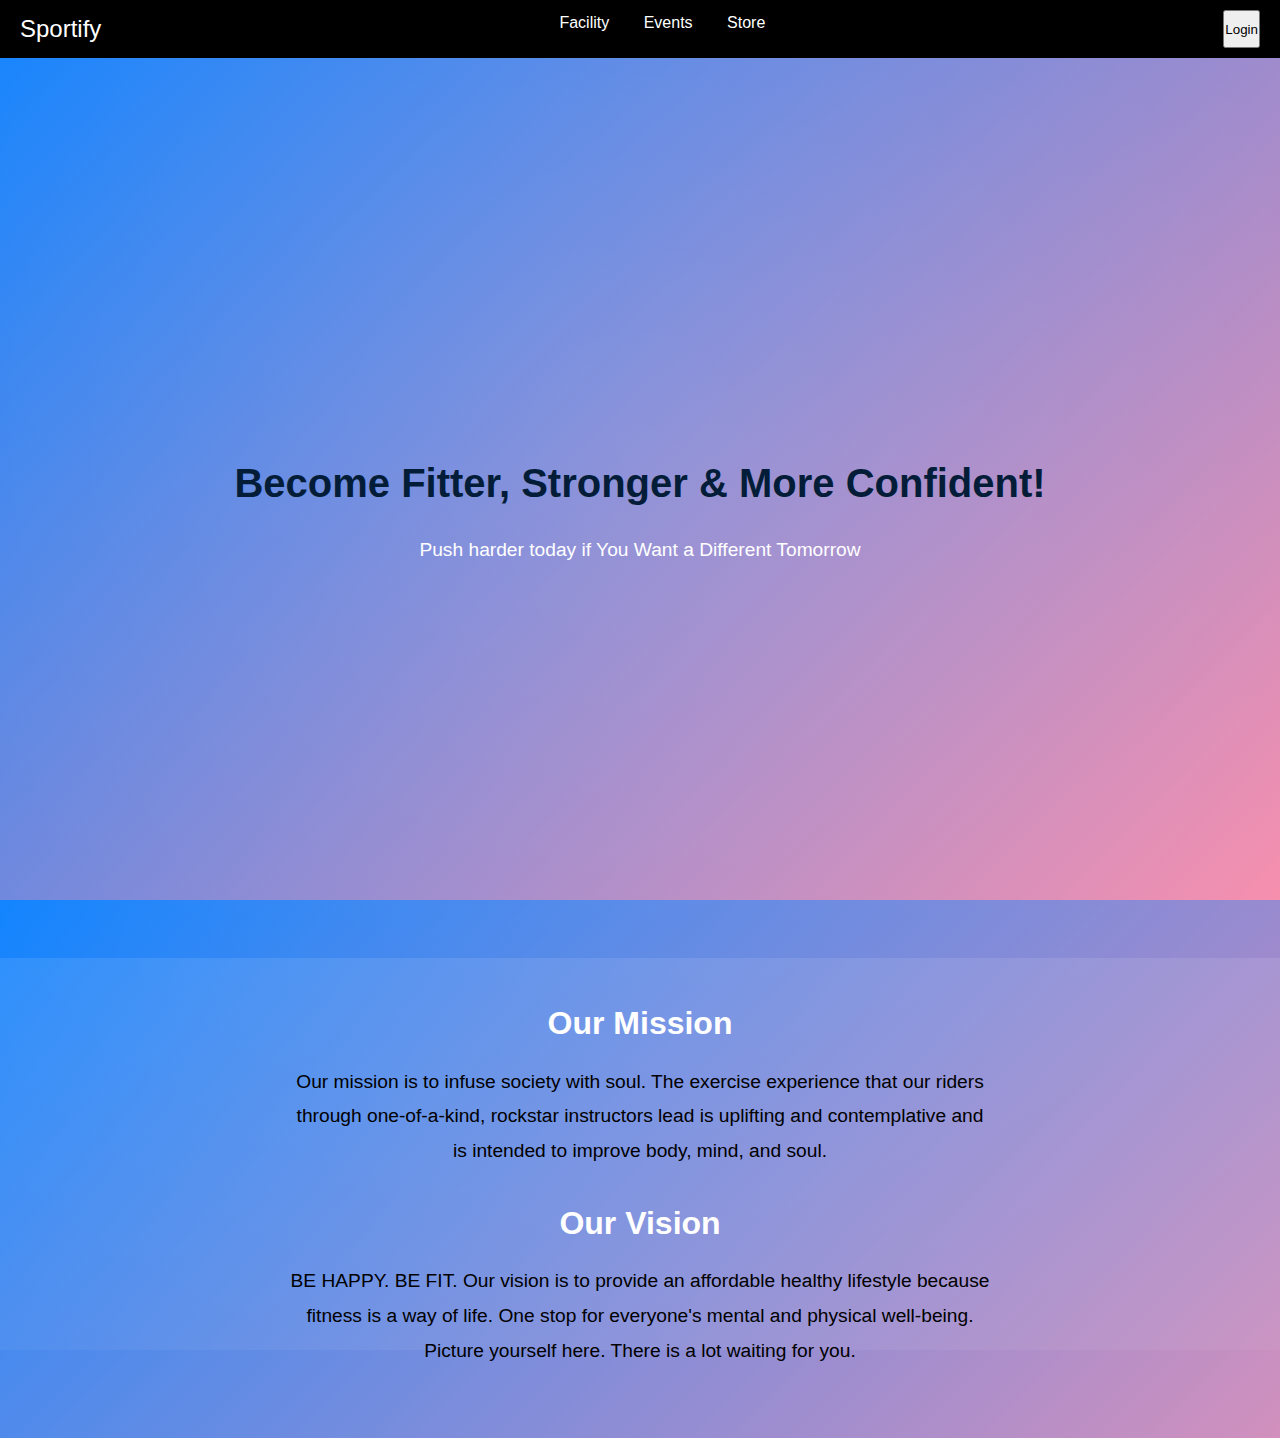
<file: Sports website  frontend/index.html>
<!DOCTYPE html>
<html lang="en">
<head>
    <meta charset="UTF-8">
    <meta name="viewport" content="width=device-width, initial-scale=1.0">
    <title>Sportify</title>
    <style>
        * {
            margin: 0;
            padding: 0;
            box-sizing: border-box;
        }

        body {
            font-family: Arial, sans-serif;
            line-height: 1.6;
            background: linear-gradient(135deg, #007bff, #f686a7);
            overflow: hidden;
            position: relative;
            height: 100vh;
        }

        body::before {
            content: '';
            position: absolute;
            top: -50%;
            left: -50%;
            width: 200%;
            height: 200%;
            background: radial-gradient(circle, rgba(255, 255, 255, 0.15), transparent);
            animation: rotateBG 10s linear infinite;
            z-index: -1;
        }

        @keyframes rotateBG {
            0% {
                transform: rotate(0deg);
            }
            100% {
                transform: rotate(360deg);
            }
        }

        .navbar {
            display: flex;
            justify-content: space-between;
            padding: 10px 20px;
            background-color: #000; 
            color: #fff; 
        }

        .logo {
            font-size: 1.5rem;
            color: #fff; 
        }

        .nav-links li {
            list-style: none;
            display: inline;
            margin: 0 15px;
        }

        .nav-links a {
            text-decoration: none;
            color: #fff; 
            transition: color 0.3s;
        }

        .nav-links a:hover {
            color: #f75a8c; 
        }

        .hero {
            height: 100vh;
            display: flex;
            flex-direction: column;
            justify-content: center;
            text-align: center;
            color: #fff;
        }

        .hero h1 {
            font-size: 2.5rem;
            margin-bottom: 20px;
        }

        .hero p {
            font-size: 1.2rem;
        }

        .mission-vision {
            padding: 40px 20px;
            background: rgba(255, 255, 255, 0.1); 
            text-align: center;
        }

        .mission-vision .section {
            margin-bottom: 30px;
        }

        .mission-vision h2 {
            font-size: 2rem;
            color: #fff;
            margin-bottom: 15px;
        }

        .mission-vision p {
            font-size: 1.2rem;
            max-width: 700px;
            margin: 0 auto;
            line-height: 1.8;
        }

        .login-container,
        .signup-container {
            height: 100vh;
            display: flex;
            justify-content: center;
            align-items: center;
            background: none; 
        }

        .login-box,
        .signup-box {
            background: rgba(255, 255, 255, 0.9);
            padding: 20px;
            border-radius: 8px;
            width: 300px;
            box-shadow: 0 4px 6px rgba(0, 0, 0, 0.1);
        }

        h1 {
            text-align: center;
            color: #031d39;
        }

        h2 {
            text-align: center;
            margin-bottom: 20px;
        }

        .form-group {
            margin-bottom: 15px;
        }

        .form-group label {
            display: block;
            margin-bottom: 5px;
        }

        .form-group input {
            width: 100%;
            padding: 10px;
            border: 1px solid #ccc;
            border-radius: 4px;
        }

        .btn {
            width: 100%;
            padding: 10px;
            background: #007bff;
            color: #fff;
            border: none;
            border-radius: 4px;
            cursor: pointer;
        }

        .btn:hover {
            background: #0056b3;
        }

        .links {
            margin-top: 10px;
            text-align: center;
        }

        @media (max-width: 768px) {
            .navbar {
                flex-direction: column;
                align-items: center;
            }

            .nav-links li {
                display: block;
                margin: 10px 0;
            }

            .hero h1 {
                font-size: 2rem;
            }

            .mission-vision p {
                font-size: 1rem;
            }
        }
    </style>
</head>
<body>

    <nav class="navbar">
        <div class="logo">Sportify</div>
        <ul class="nav-links">
            <li><a href="facility.html">Facility</a></li>
            <li><a href="event.html">Events</a></li>
            <li><a href="store.html">Store</a></li>
        </ul>
        <button class="btn-login" onclick="goToLogin()">Login</button>
    </nav>

    <section class="hero">
        <h1>Become Fitter, Stronger & More Confident!</h1>
        <p>Push harder today if You Want a Different Tomorrow</p>
    </section>

    <section class="mission-vision">
        <div class="section mission">
            <h2>Our Mission</h2>
            <p>Our mission is to infuse society with soul. The exercise experience that our riders through one-of-a-kind, rockstar instructors lead is uplifting and contemplative and is intended to improve body, mind, and soul.</p>
        </div>
        <div class="section vision">
            <h2>Our Vision</h2>
            <p>BE HAPPY. BE FIT. Our vision is to provide an affordable healthy lifestyle because fitness is a way of life. One stop for everyone's mental and physical well-being. Picture yourself here. There is a lot waiting for you.</p>
        </div>
    </section>

    <script>
        function goToLogin() {
          window.location.href = "login.html";
        }
    </script>
</body>
</html>
</file>
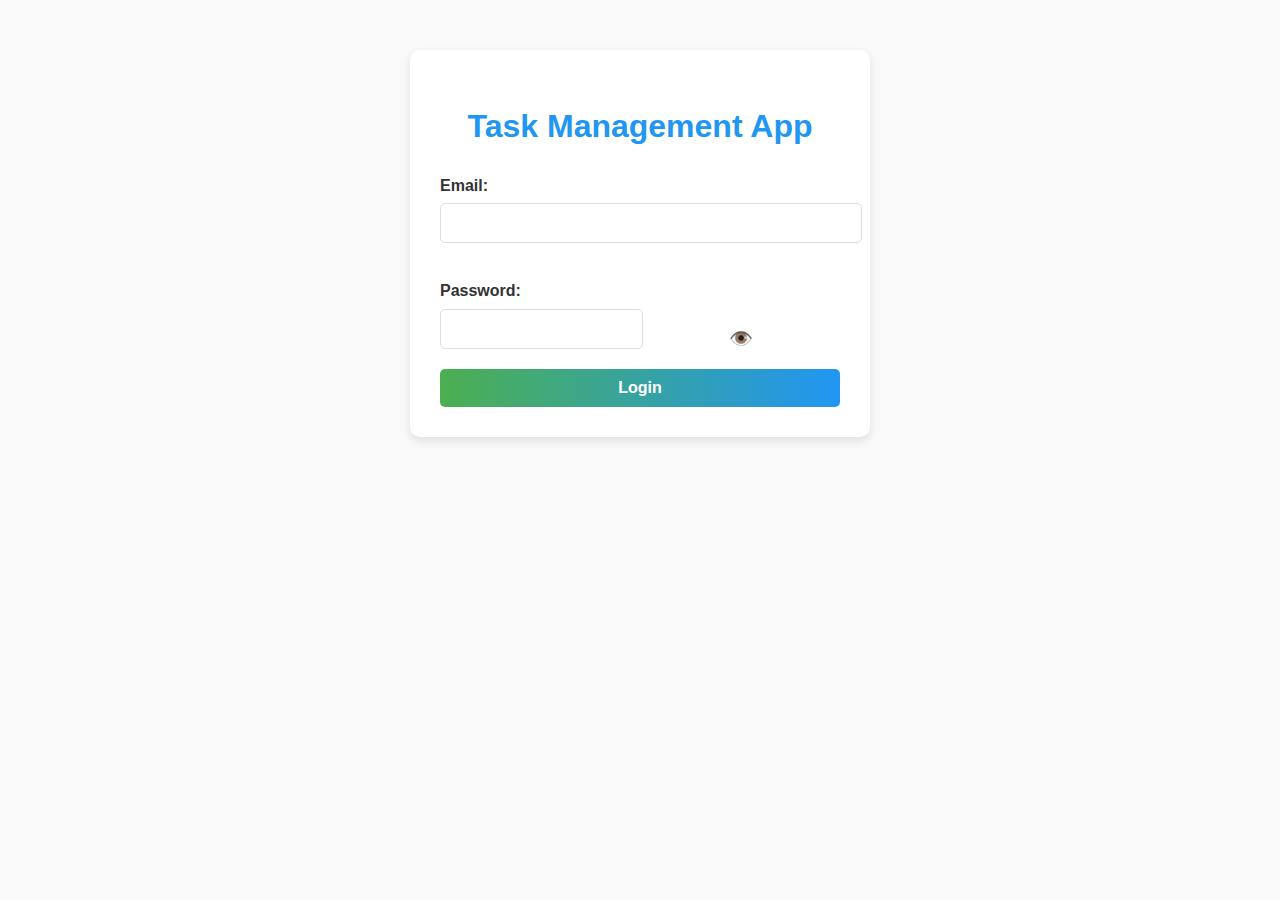
<file: taskmanagement folder/index.html>
<!DOCTYPE html>
<html lang="en">
<head>
    <meta charset="UTF-8">
    <meta name="viewport" content="width=device-width, initial-scale=1.0">
    <title>Login - Task Manager</title>
    <link rel="stylesheet" href="style.css">
</head>
<body>
    <div class="login-container">
        <h1>Task Management App</h1>
        <form id="loginForm">
            <label for="email">Email:</label>
            <input type="email" id="email" required>
            <label for="password">Password:</label>
            <div class="password-container">
                <input type="password" id="password" required>
                <button type="button" id="togglePassword">👁️</button>
            </div>
            <button type="submit">Login</button>
        </form>
    </div>
    <script src="main.js"></script>
</body>
</html>
</file>
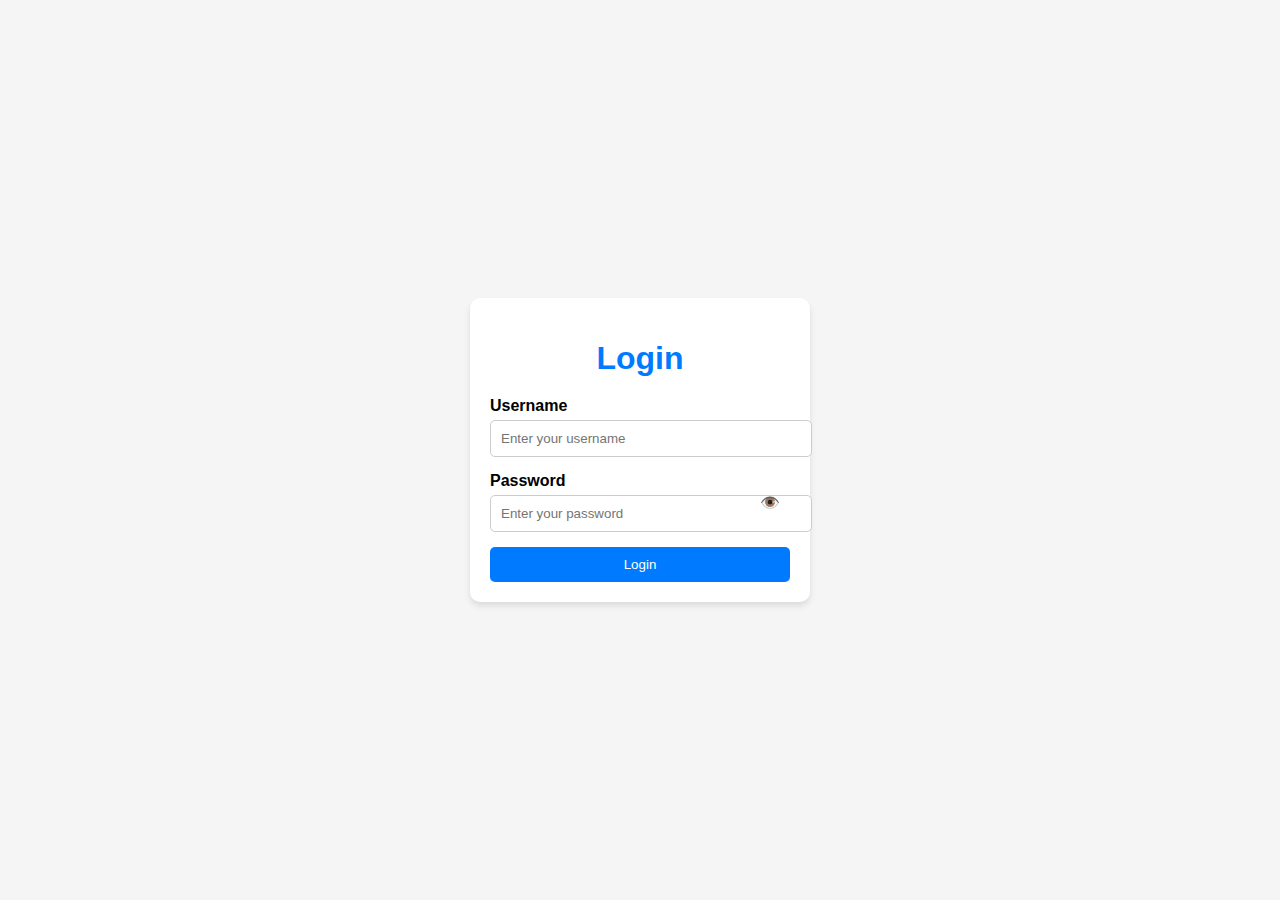
<file: voting/index.html>
<!DOCTYPE html>
<html lang="en">
<head>
    <meta charset="UTF-8">
    <meta name="viewport" content="width=device-width, initial-scale=1.0">
    <title>College Voteres Login</title>
    <style>
        body {
            font-family: Arial, sans-serif;
            background: #f5f5f5;
            display: flex;
            justify-content: center;
            align-items: center;
            height: 100vh;
            margin: 0;
        }

        .login-box {
            background: #fff;
            padding: 20px;
            border-radius: 10px;
            box-shadow: 0 4px 6px rgba(0, 0, 0, 0.1);
            width: 300px;
            text-align: center;
        }

        .login-box h1 {
            color: #007bff;
            margin-bottom: 20px;
        }

        .form-group {
            margin-bottom: 15px;
            position: relative;
        }

        .form-group label {
            display: block;
            margin-bottom: 5px;
            text-align: left;
            font-weight: bold;
        }

        .form-group input {
            width: 100%;
            padding: 10px;
            border: 1px solid #ccc;
            border-radius: 5px;
        }

        .form-group .toggle-password {
            position: absolute;
            top: 50%;
            right: 10px;
            transform: translateY(-50%);
            cursor: pointer;
        }

        .login-btn {
            background-color: #007bff;
            color: #fff;
            padding: 10px 15px;
            border: none;
            border-radius: 5px;
            cursor: pointer;
            width: 100%;
        }

        .login-btn:hover {
            background-color: #0056b3;
        }
    </style>
</head>
<body>
    <div class="login-box">
        <h1>Login</h1>
        <form>
            <div class="form-group">
                <label for="username">Username</label>
                <input type="text" id="username" name="username" placeholder="Enter your username" required>
            </div>
            <div class="form-group">
                <label for="password">Password</label>
                <input type="password" id="password" name="password" placeholder="Enter your password" required>
                <span class="toggle-password" onclick="togglePassword()">👁️</span>
            </div>
            <button type="submit" class="login-btn">Login</button>
        </form>
    </div>

    <script>
        function togglePassword() {
            const passwordField = document.getElementById("password");
            const toggleIcon = document.querySelector(".toggle-password");

            if (passwordField.type === "password") {
                passwordField.type = "text";
                toggleIcon.textContent = "🙈"; 
            } else {
                passwordField.type = "password";
                toggleIcon.textContent = "👁️"; 
            }
        }
    </script>
</body>
</html>
</file>
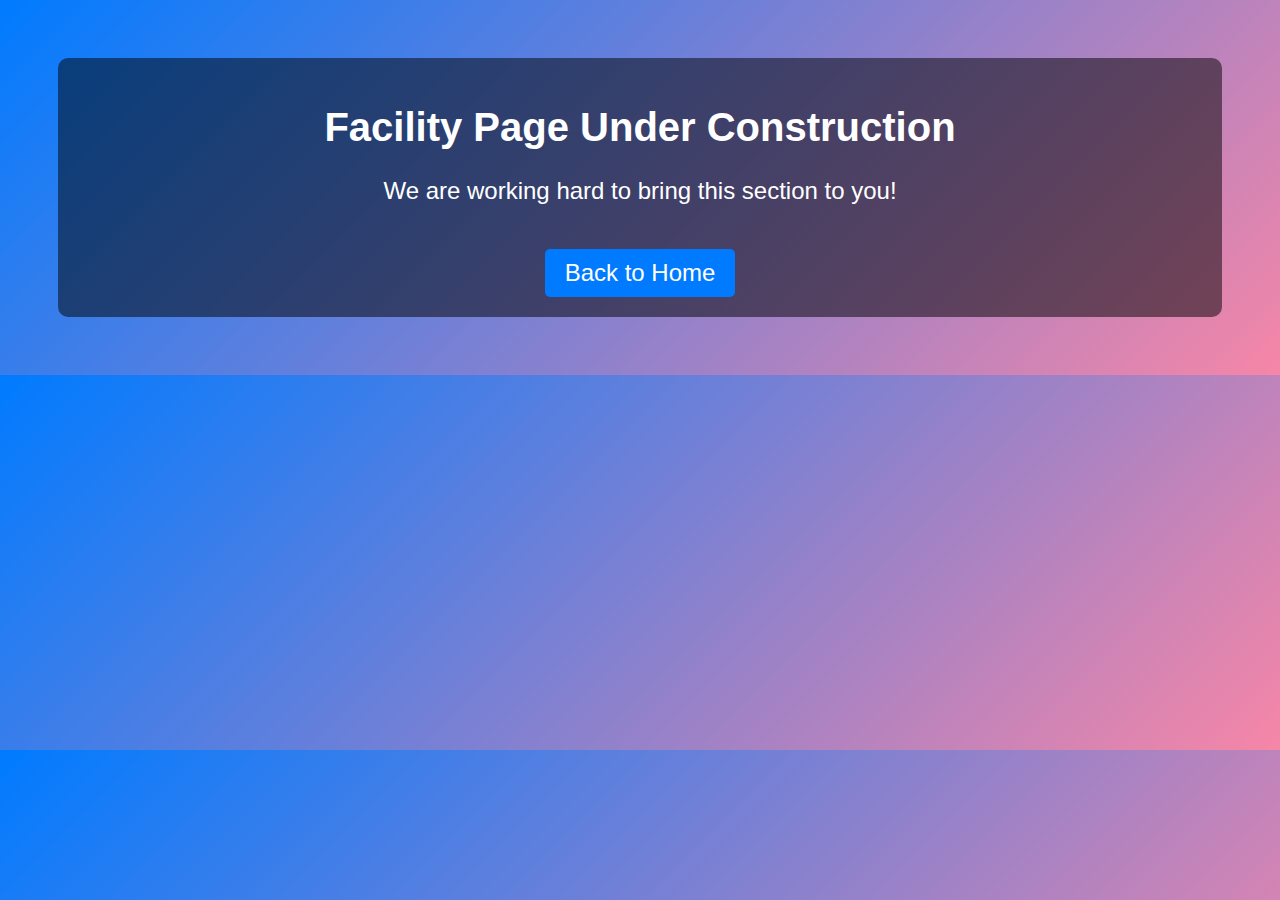
<file: Sports website  frontend/event.html>
<!DOCTYPE html>
<html lang="en">
<head>
    <meta charset="UTF-8">
    <meta name="viewport" content="width=device-width, initial-scale=1.0">
    <title>Facility - Under Construction</title>
    <style>
        body {
            font-family: Arial, sans-serif;
            background: linear-gradient(135deg, #007bff, #f686a7);
            color: white;
            text-align: center;
            padding: 50px;
        }
        .message {
            background-color: rgba(0, 0, 0, 0.5);
            padding: 20px;
            border-radius: 10px;
            font-size: 1.5rem;
        }
        .message h1 {
            font-size: 2.5rem;
        }
        a {
            text-decoration: none;
            color: #fff;
            background-color: #007bff;
            padding: 10px 20px;
            border-radius: 5px;
            margin-top: 20px;
            display: inline-block;
        }
        a:hover {
            background-color: #0056b3;
        }
    </style>
</head>
<body>

    <div class="message">
        <h1>Facility Page Under Construction</h1>
        <p>We are working hard to bring this section to you!</p>
        <a href="index.html">Back to Home</a>
    </div>

</body>
</html>
</file>
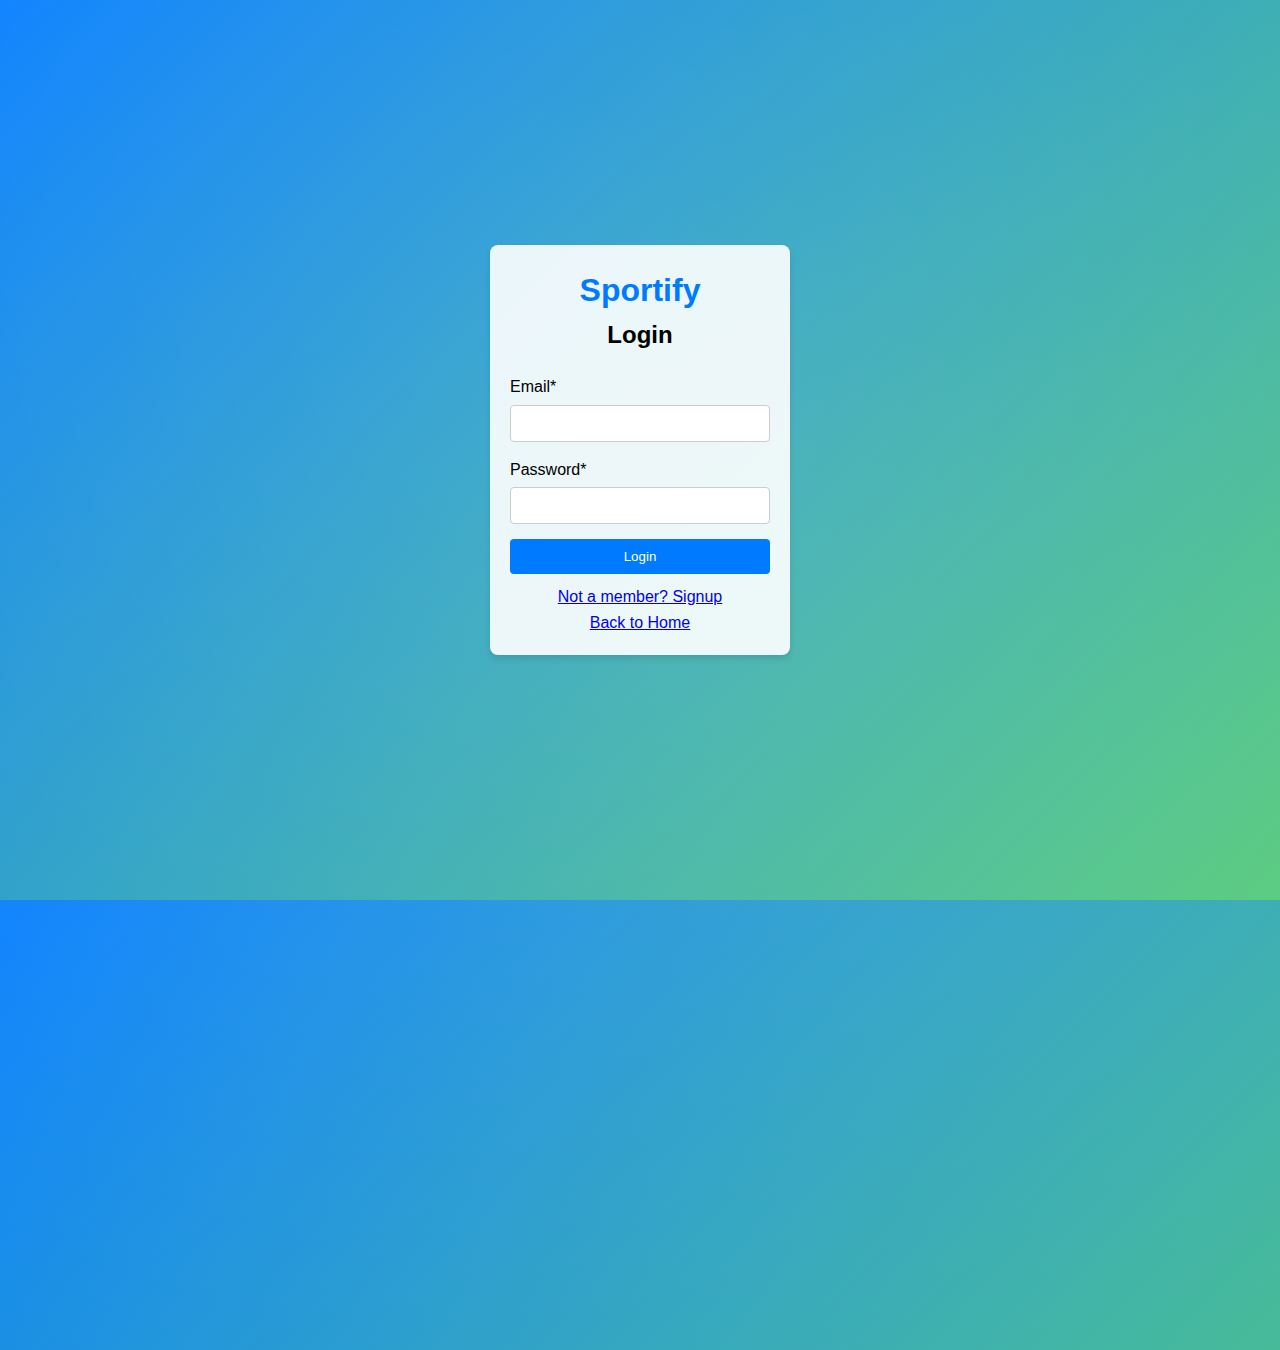
<file: Sports website  frontend/login.html>
<!DOCTYPE html>
<html lang="en">
<head>
  <meta charset="UTF-8">
  <meta name="viewport" content="width=device-width, initial-scale=1.0">
  <title>Sportify - Login</title>
  <link rel="stylesheet" href="common.css">
</head>
<body>
  <div class="login-container">
    <div class="login-box">
      <h1>Sportify</h1>
      <h2>Login</h2>
      <form>
        <div class="form-group">
          <label for="email">Email*</label>
          <input type="email" id="email" required>
        </div>
        <div class="form-group">
          <label for="password">Password*</label>
          <input type="password" id="password" required>
        </div>
        <button type="button" class="btn" onclick="navigateTo('index.html')">Login</button>
      </form>
      <div class="links">
        <a href="#" onclick="navigateTo('signin.html')">Not a member? Signup</a><br>
        <a href="#" onclick="navigateTo('index.html')">Back to Home</a>
      </div>
    </div>
  </div>
  <script src="common.js"></script>
</body>
</html>
</file>
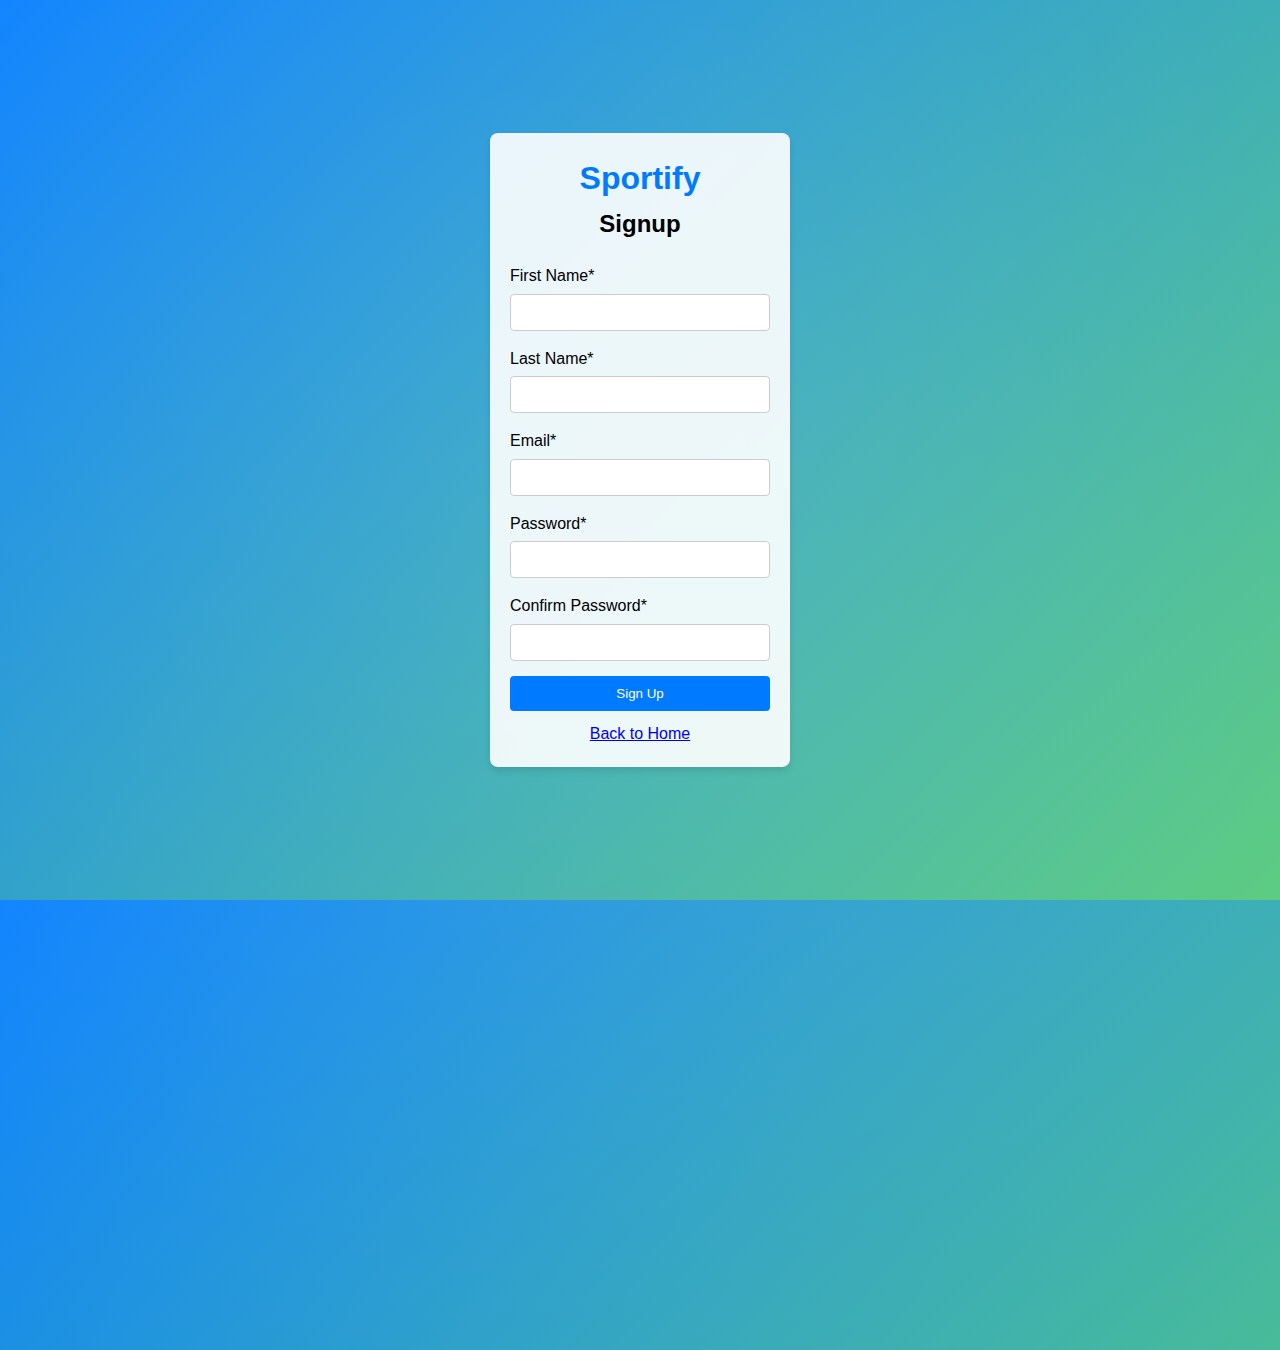
<file: Sports website  frontend/signin.html>
<!DOCTYPE html>
<html lang="en">
<head>
  <meta charset="UTF-8">
  <meta name="viewport" content="width=device-width, initial-scale=1.0">
  <title>Sportify - Signup</title>
  <link rel="stylesheet" href="common.css">
</head>
<body>
  <div class="signup-container">
    <div class="signup-box">
      <h1>Sportify</h1>
      <h2>Signup</h2>
      <form>
        <div class="form-group">
          <label for="firstName">First Name*</label>
          <input type="text" id="firstName" required>
        </div>
        <div class="form-group">
          <label for="lastName">Last Name*</label>
          <input type="text" id="lastName" required>
        </div>
        <div class="form-group">
          <label for="email">Email*</label>
          <input type="email" id="email" required>
        </div>
        <div class="form-group">
          <label for="password">Password*</label>
          <input type="password" id="password" required>
        </div>
        <div class="form-group">
          <label for="confirmPassword">Confirm Password*</label>
          <input type="password" id="confirmPassword" required>
        </div>
        <button type="button" class="btn" onclick="navigateTo('login.html')">Sign Up</button>
      </form>
      <div class="links">
        <a href="#" onclick="navigateTo('index.html')">Back to Home</a>
      </div>
    </div>
  </div>
  <script src="common.js"></script>
</body>
</html>
</file>
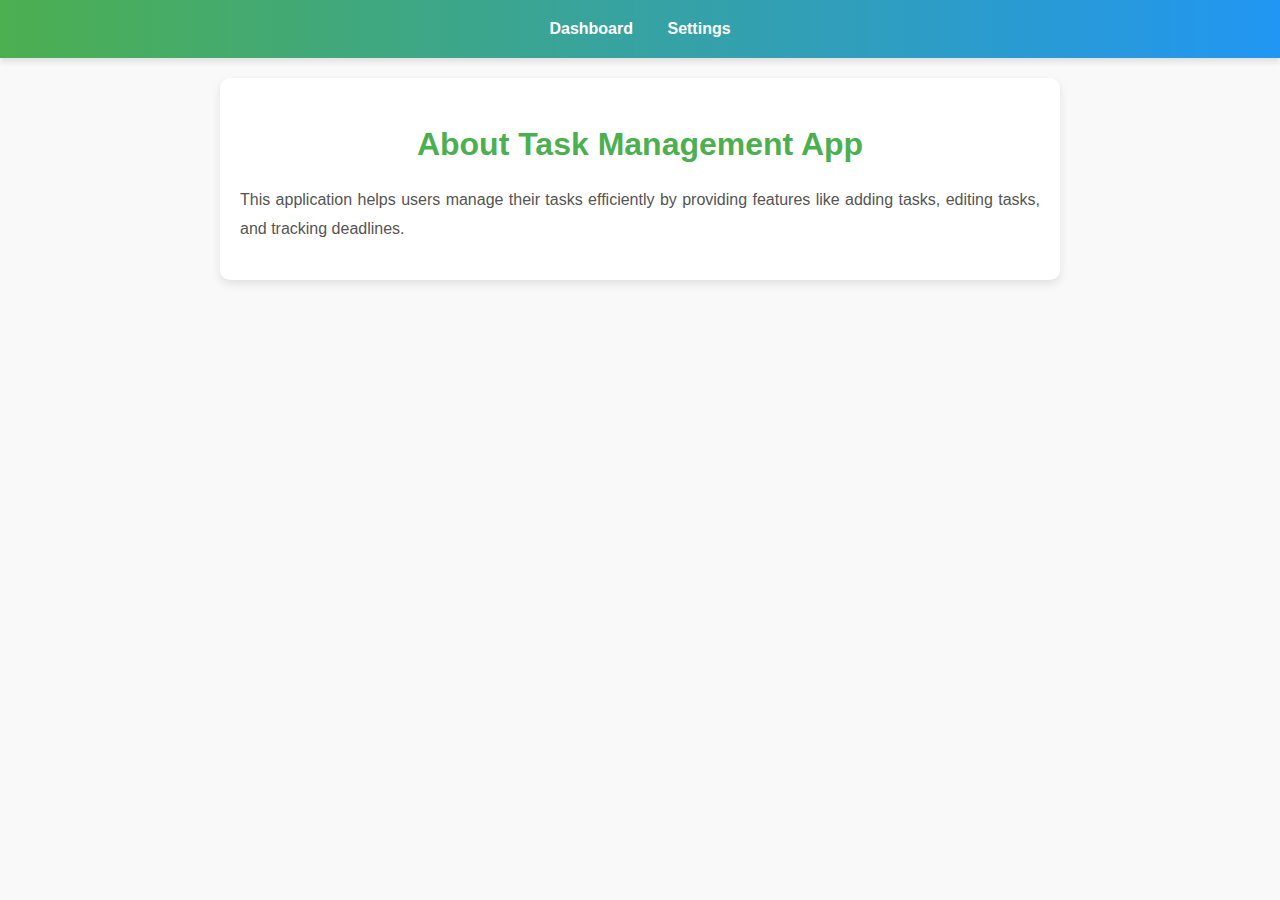
<file: taskmanagement folder/about.html>
<!DOCTYPE html>
<html lang="en">
<head>
    <meta charset="UTF-8">
    <meta name="viewport" content="width=device-width, initial-scale=1.0">
    <title>About - Task Manager</title>
    <link rel="stylesheet" href="style.css">
</head>
<body>
    <header>
        <nav>
            <a href="dashboard.html">Dashboard</a>
            <a href="settings.html">Settings</a>
        </nav>
    </header>
    <main>
        <h1>About Task Management App</h1>
        <p>This application helps users manage their tasks efficiently by providing features like adding tasks, editing tasks, and tracking deadlines.</p>
    </main>
</body>
</html>
</file>
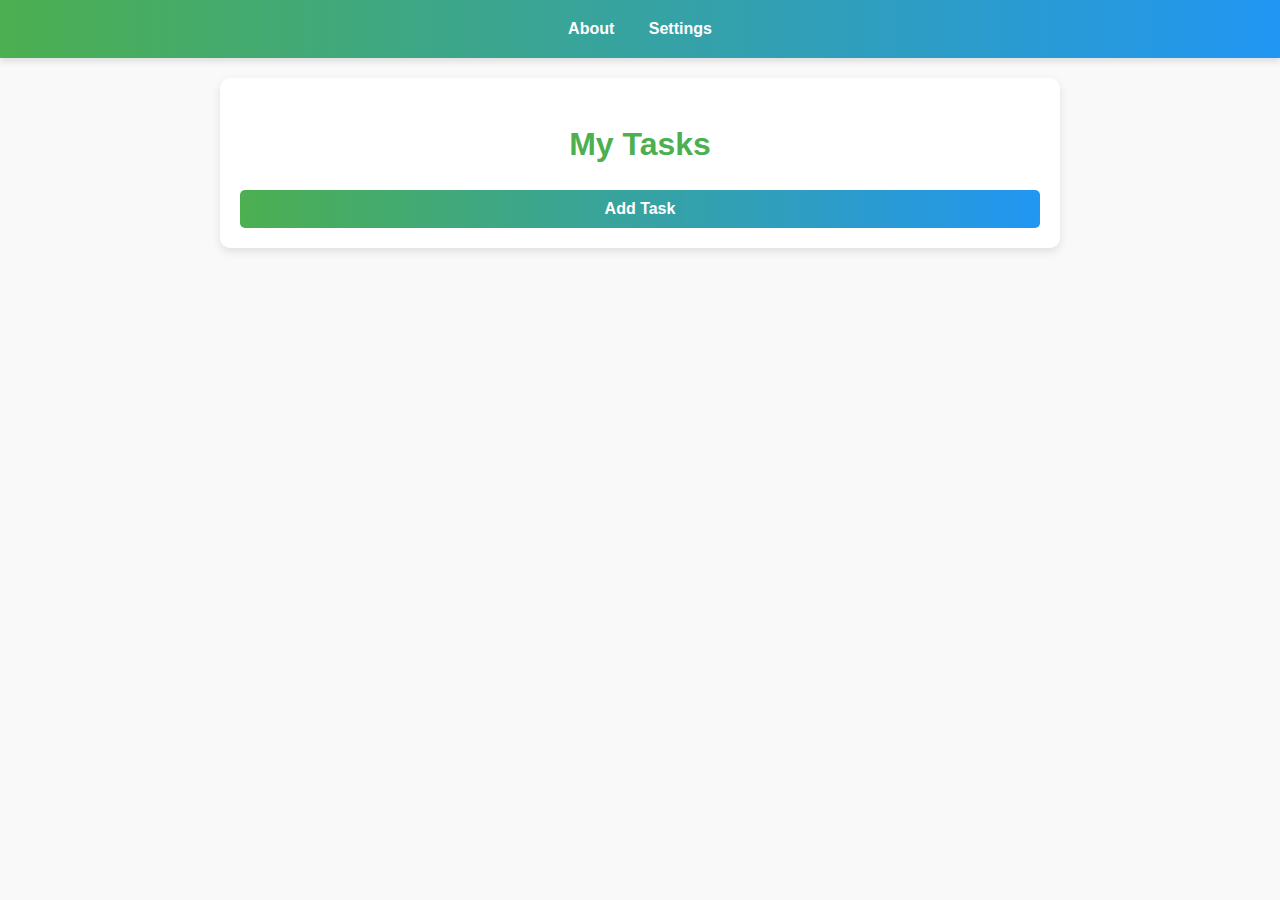
<file: taskmanagement folder/dashboard.html>
<!DOCTYPE html>
<html lang="en">
<head>
    <meta charset="UTF-8">
    <meta name="viewport" content="width=device-width, initial-scale=1.0">
    <title>Dashboard - Task Manager</title>
    <link rel="stylesheet" href="style.css">
</head>
<body>
    <header>
        <nav>
            <a href="about.html">About</a>
            <a href="settings.html">Settings</a>
        </nav>
    </header>
    <main>
        <h1>My Tasks</h1>
        <div class="task-list" id="taskList">
        </div>
        <button id="addTaskButton">Add Task</button>
    </main>
    <script src="tasks.js"></script>
</body>
</html>
</file>
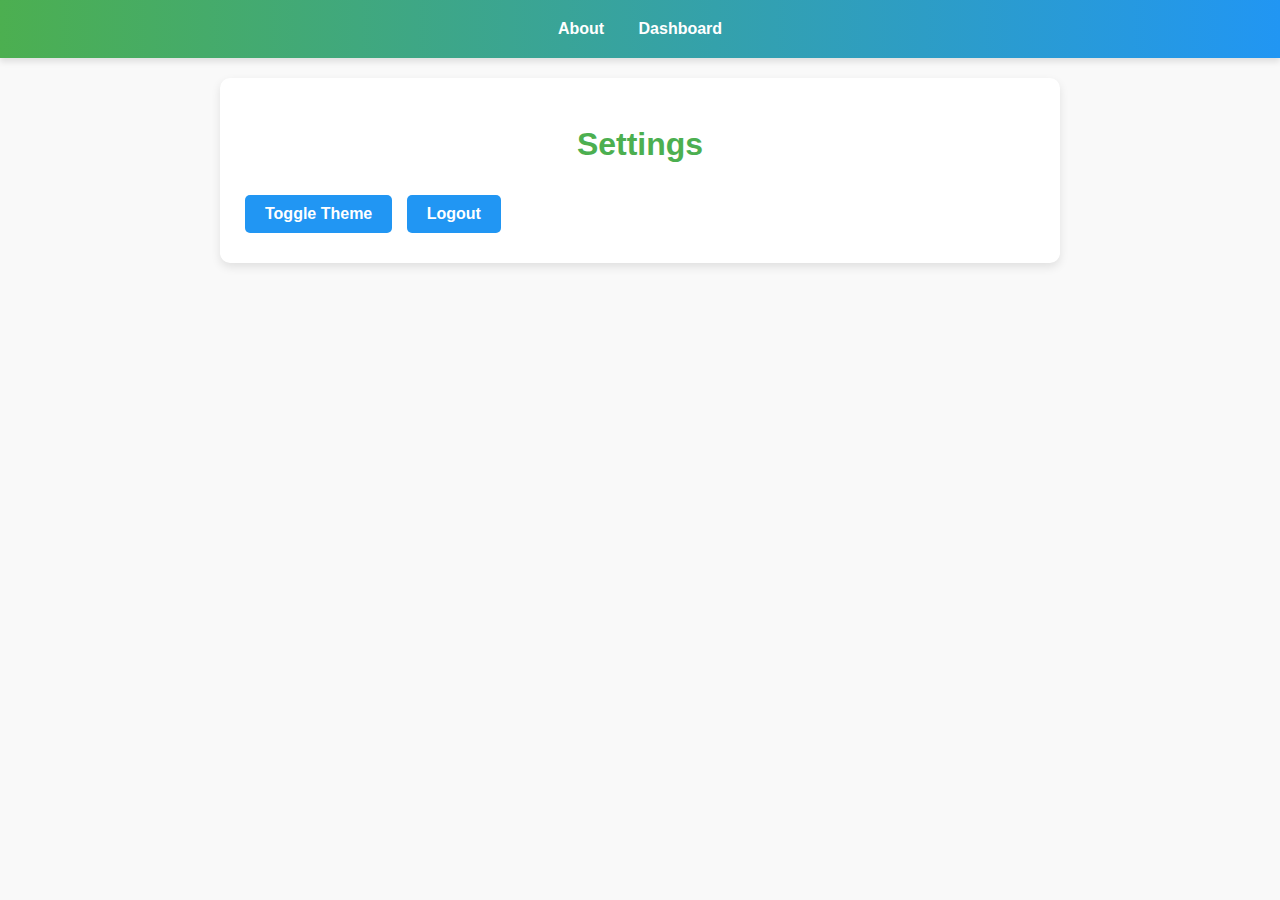
<file: taskmanagement folder/settings.html>
<!DOCTYPE html>
<html lang="en">
<head>
    <meta charset="UTF-8">
    <meta name="viewport" content="width=device-width, initial-scale=1.0">
    <title>Settings - Task Manager</title>
    <link rel="stylesheet" href="style.css">
</head>
<body>
    <header>
        <nav>
            <a href="about.html">About</a>
            <a href="dashboard.html">Dashboard</a>
        </nav>
    </header>
    <main>
        <h1>Settings</h1>
        <button id="toggleTheme">Toggle Theme</button>
        <button id="logout">Logout</button>
    </main>
    <script src="main.js"></script>
</body>
</html>
</file>
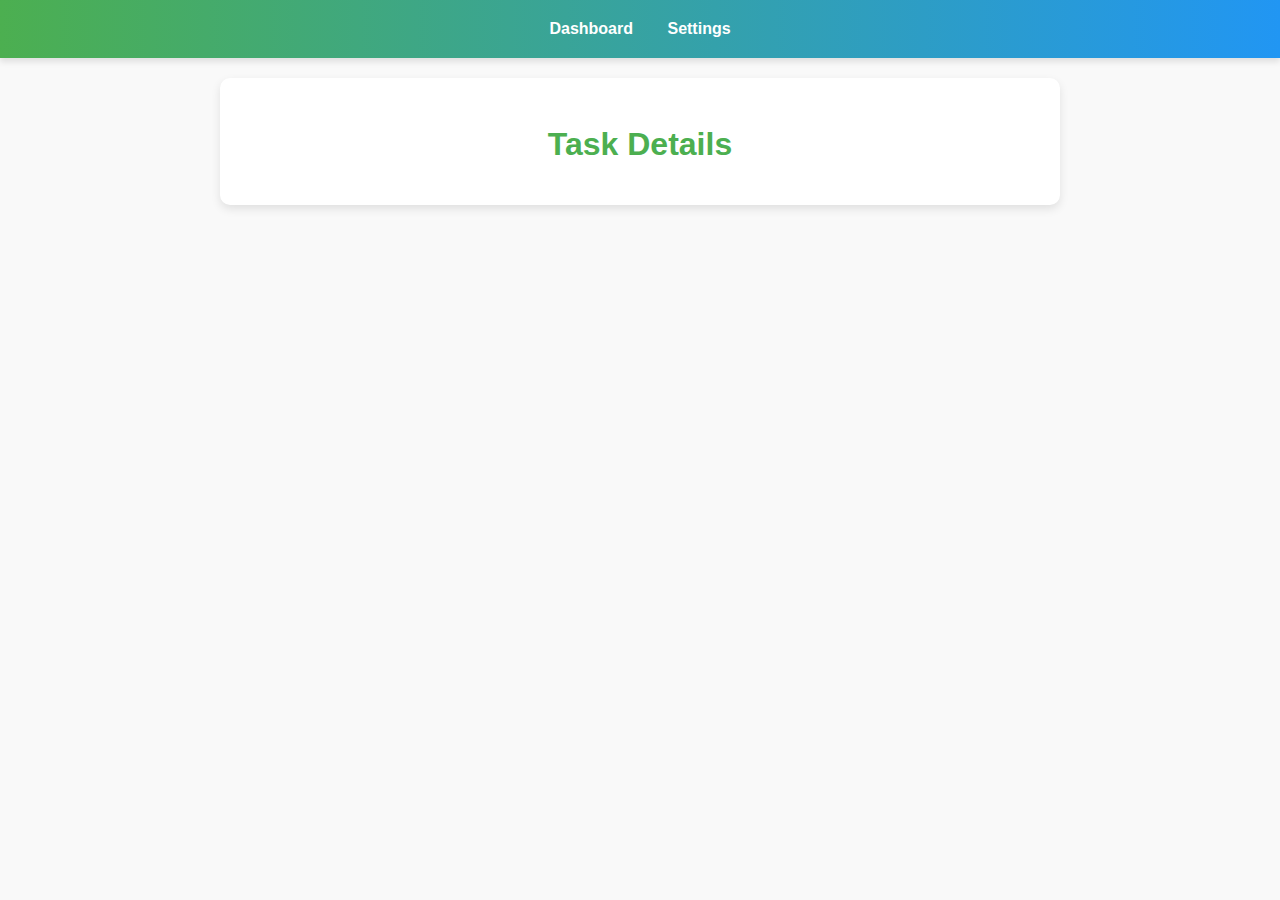
<file: taskmanagement folder/task-details.html>
<!DOCTYPE html>
<html lang="en">
<head>
    <meta charset="UTF-8">
    <meta name="viewport" content="width=device-width, initial-scale=1.0">
    <title>Task Details</title>
    <link rel="stylesheet" href="style.css">
</head>
<body>
    <header>
        <nav>
            <a href="dashboard.html">Dashboard</a>
            <a href="settings.html">Settings</a>
        </nav>
    </header>
    <main>
        <h1>Task Details</h1>
        <div id="taskDetails">
        </div>
    </main>
</body>
</html>
</file>
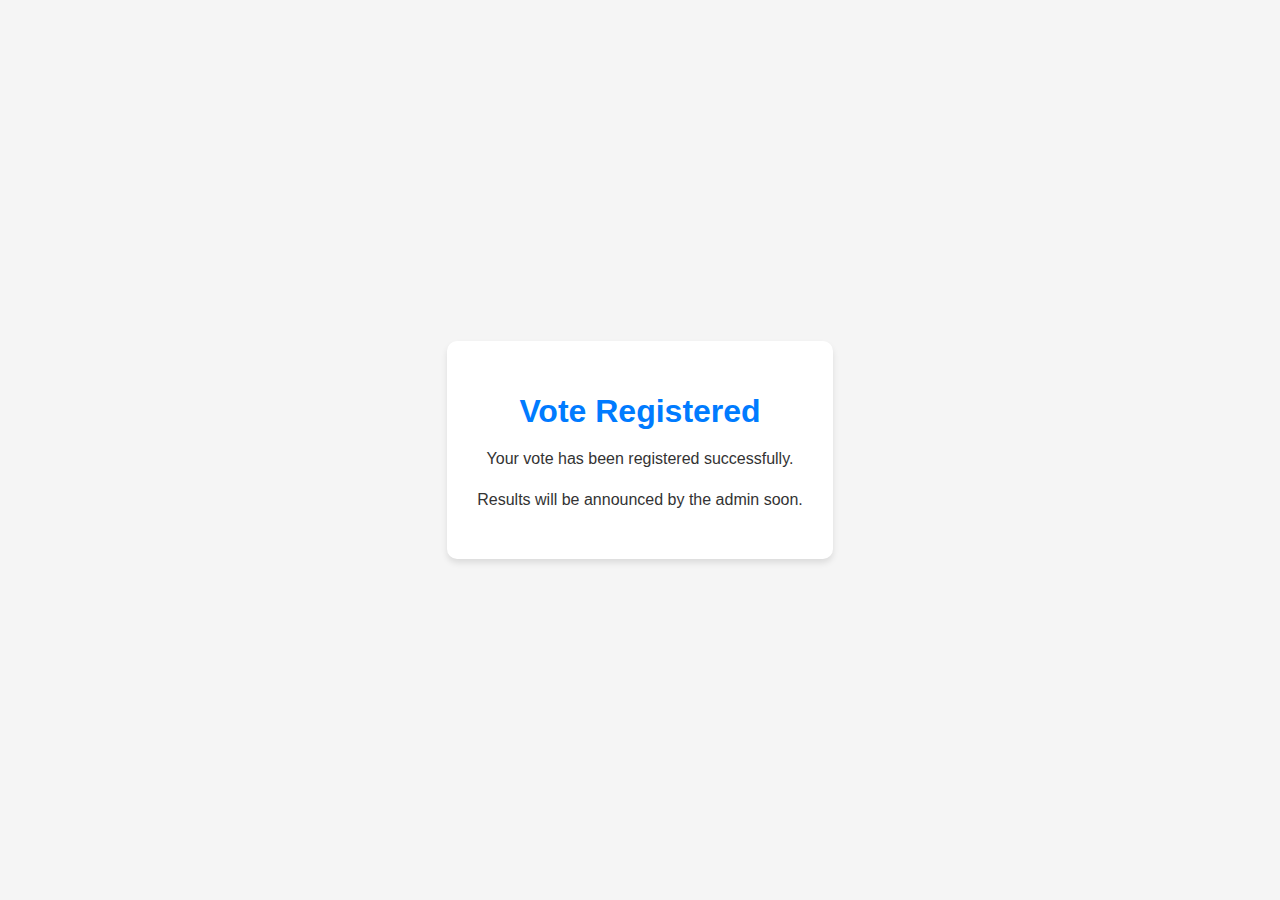
<file: voting/final.html>
<!DOCTYPE html>
<html lang="en">
<head>
    <meta charset="UTF-8">
    <meta name="viewport" content="width=device-width, initial-scale=1.0">
    <title>Vote Confirmation</title>
    <style>
        body {
            font-family: Arial, sans-serif;
            background-color: #f5f5f5;
            display: flex;
            justify-content: center;
            align-items: center;
            height: 100vh;
            margin: 0;
        }
        .confirmation-message {
            background: #fff;
            padding: 30px;
            border-radius: 10px;
            box-shadow: 0 4px 6px rgba(0, 0, 0, 0.1);
            text-align: center;
            max-width: 400px;
        }
        h1 {
            color: #007bff;
            margin-bottom: 15px;
        }
        p {
            color: #333;
            line-height: 1.6;
        }
    </style>
</head>
<body>
    <div class="confirmation-message">
        <h1>Vote Registered</h1>
        <p>Your vote has been registered successfully.</p>
        <p>Results will be announced by the admin soon.</p>
    </div>
</body>
</html>
</file>
<file: taskmanagement folder/style.css>
/* General Styles */
body {
    font-family: 'Poppins', Arial, sans-serif;
    margin: 0;
    padding: 0;
    background-color: #f9f9f9;
    color: #333;
    line-height: 1.6;
}

h1, h2, h3 {
    font-family: 'Roboto', sans-serif;
}

header {
    background: linear-gradient(90deg, #4CAF50, #2196F3);
    color: #fff;
    padding: 1rem 0;
    text-align: center;
    box-shadow: 0px 4px 6px rgba(0, 0, 0, 0.1);
}

header nav a {
    color: #fff;
    margin: 0 15px;
    text-decoration: none;
    font-size: 1rem;
    font-weight: bold;
}

header nav a:hover {
    text-decoration: underline;
}

main {
    max-width: 800px;
    margin: 20px auto;
    background: #fff;
    border-radius: 10px;
    box-shadow: 0 4px 10px rgba(0, 0, 0, 0.1);
    padding: 20px;
}

/* Login Page */
.login-container {
    max-width: 400px;
    margin: 50px auto;
    background: #fff;
    padding: 30px;
    border-radius: 10px;
    box-shadow: 0 4px 10px rgba(0, 0, 0, 0.1);
    text-align: center;
}

.login-container h1 {
    font-size: 2rem;
    margin-bottom: 20px;
    color: #2196F3;
}

.login-container label {
    font-weight: bold;
    display: block;
    margin: 15px 0 5px;
    text-align: left;
}

.login-container input {
    width: 100%;
    padding: 10px;
    margin-bottom: 20px;
    border: 1px solid #ddd;
    border-radius: 5px;
    font-size: 1rem;
}

.password-container {
    display: flex;
    align-items: center;
    justify-content: space-between;
}

.password-container button {
    background: none;
    border: none;
    font-size: 1.2rem;
    color: #007bff;
    cursor: pointer;
}

button {
    width: 100%;
    padding: 10px 15px;
    background: linear-gradient(90deg, #4CAF50, #2196F3);
    color: #fff;
    border: none;
    border-radius: 5px;
    font-size: 1rem;
    cursor: pointer;
    font-weight: bold;
    transition: background 0.3s ease;
}

button:hover {
    background: linear-gradient(90deg, #3e8e41, #1976D2);
}

/* Dashboard & Tasks */
.task-list {
    display: flex;
    flex-direction: column;
    gap: 20px;
    margin-top: 20px;
}

.task-item {
    background: #f4f4f4;
    padding: 15px;
    border: 1px solid #ddd;
    border-radius: 10px;
    display: flex;
    justify-content: space-between;
    align-items: center;
}

.task-item h3 {
    margin: 0;
    font-size: 1.2rem;
    color: #4CAF50;
}

.task-item p {
    margin: 0;
    color: #666;
}

.task-item button {
    padding: 8px 12px;
    font-size: 0.9rem;
    background: #f44336;
    border: none;
    border-radius: 5px;
    color: #fff;
    font-weight: bold;
    cursor: pointer;
    transition: background 0.3s ease;
}

.task-item button:hover {
    background: #d32f2f;
}

/* About Page */
main h1 {
    text-align: center;
    margin-bottom: 15px;
    color: #4CAF50;
}

main p {
    font-size: 1rem;
    line-height: 1.8;
    color: #555;
    text-align: justify;
}

/* Settings Page */
#toggleTheme, #logout {
    width: auto;
    display: inline-block;
    padding: 10px 20px;
    background: #2196F3;
    color: #fff;
    font-size: 1rem;
    font-weight: bold;
    border-radius: 5px;
    margin: 10px 5px;
    cursor: pointer;
    border: none;
}

#toggleTheme:hover, #logout:hover {
    background: #1976D2;
}

/* Dark Theme */
body.dark-theme {
    background-color: #121212;
    color: #f5f5f5;
}

body.dark-theme header {
    background: linear-gradient(90deg, #333, #555);
}

body.dark-theme main {
    background: #1e1e1e;
}

body.dark-theme .task-item {
    background: #222;
    color: #ccc;
}

body.dark-theme button {
    background: linear-gradient(90deg, #666, #444);
}

body.dark-theme button:hover {
    background: linear-gradient(90deg, #555, #333);
}
</file>
<file: Sports website  frontend/common.css>
* {
    margin: 0;
    padding: 0;
    box-sizing: border-box;
  }
  
  body {
    font-family: Arial, sans-serif;
    line-height: 1.6;
    background: linear-gradient(135deg, #007bff, #50c878);
    overflow: hidden;
    position: relative;
    height: 100vh;
  }
  
  body::before {
    content: '';
    position: absolute;
    top: -50%;
    left: -50%;
    width: 200%;
    height: 200%;
    background: radial-gradient(circle, rgba(255, 255, 255, 0.15), transparent);
    animation: rotateBG 10s linear infinite;
    z-index: -1;
  }
  
  @keyframes rotateBG {
    0% {
      transform: rotate(0deg);
    }
    100% {
      transform: rotate(360deg);
    }
  }
  
  .navbar {
    display: flex;
    justify-content: space-between;
    padding: 10px 20px;
    background-color: #000; 
    color: #fff; 
  }
  
  .logo {
    font-size: 1.5rem;
    color: #fff;
  }
  
  .nav-links li {
    list-style: none;
    display: inline;
    margin: 0 15px;
  }
  
  .nav-links a {
    text-decoration: none;
    color: #fff;
    transition: color 0.3s;
  }
  
  .nav-links a:hover {
    color: #50c878; 
  }
  
  .hero {
    height: 100vh;
    display: flex;
    flex-direction: column;
    justify-content: center;
    text-align: center;
    color: #fff;
  }
  
  .hero h1 {
    font-size: 2.5rem;
    margin-bottom: 20px;
  }
  
  .hero p {
    font-size: 1.2rem;
  }
  
  .mission-vision {
    padding: 40px 20px;
    background: rgba(255, 255, 255, 0.1);
    text-align: center;
  }
  
  .mission-vision .section {
    margin-bottom: 30px;
  }
  
  .mission-vision h2 {
    font-size: 2rem;
    color: #fff;
    margin-bottom: 15px;
  }
  
  .mission-vision p {
    font-size: 1.2rem;
    color: #f8f9fa;
    max-width: 700px;
    margin: 0 auto;
    line-height: 1.8;
  }
  
  .login-container,
  .signup-container {
    height: 100vh;
    display: flex;
    justify-content: center;
    align-items: center;
    background: none;
  }
  
  .login-box,
  .signup-box {
    background: rgba(255, 255, 255, 0.9);
    padding: 20px;
    border-radius: 8px;
    width: 300px;
    box-shadow: 0 4px 6px rgba(0, 0, 0, 0.1);
  }
  
  h1 {
    text-align: center;
    color: #007bff; 
  }
  
  h2 {
    text-align: center;
    margin-bottom: 20px;
  }
  
  .form-group {
    margin-bottom: 15px;
  }
  
  .form-group label {
    display: block;
    margin-bottom: 5px;
  }
  
  .form-group input {
    width: 100%;
    padding: 10px;
    border: 1px solid #ccc;
    border-radius: 4px;
  }
  
  .btn {
    width: 100%;
    padding: 10px;
    background: #007bff;
    color: #fff;
    border: none;
    border-radius: 4px;
    cursor: pointer;
  }
  
  .btn:hover {
    background: #0056b3;
  }
  
  .links {
    margin-top: 10px;
    text-align: center;
  }
  
  @media (max-width: 768px) {
    .navbar {
      flex-direction: column;
      align-items: center;
    }
  
    .nav-links li {
      display: block;
      margin: 10px 0;
    }
  
    .hero h1 {
      font-size: 2rem;
    }
  
    .mission-vision p {
      font-size: 1rem;
    }
  }
</file>
